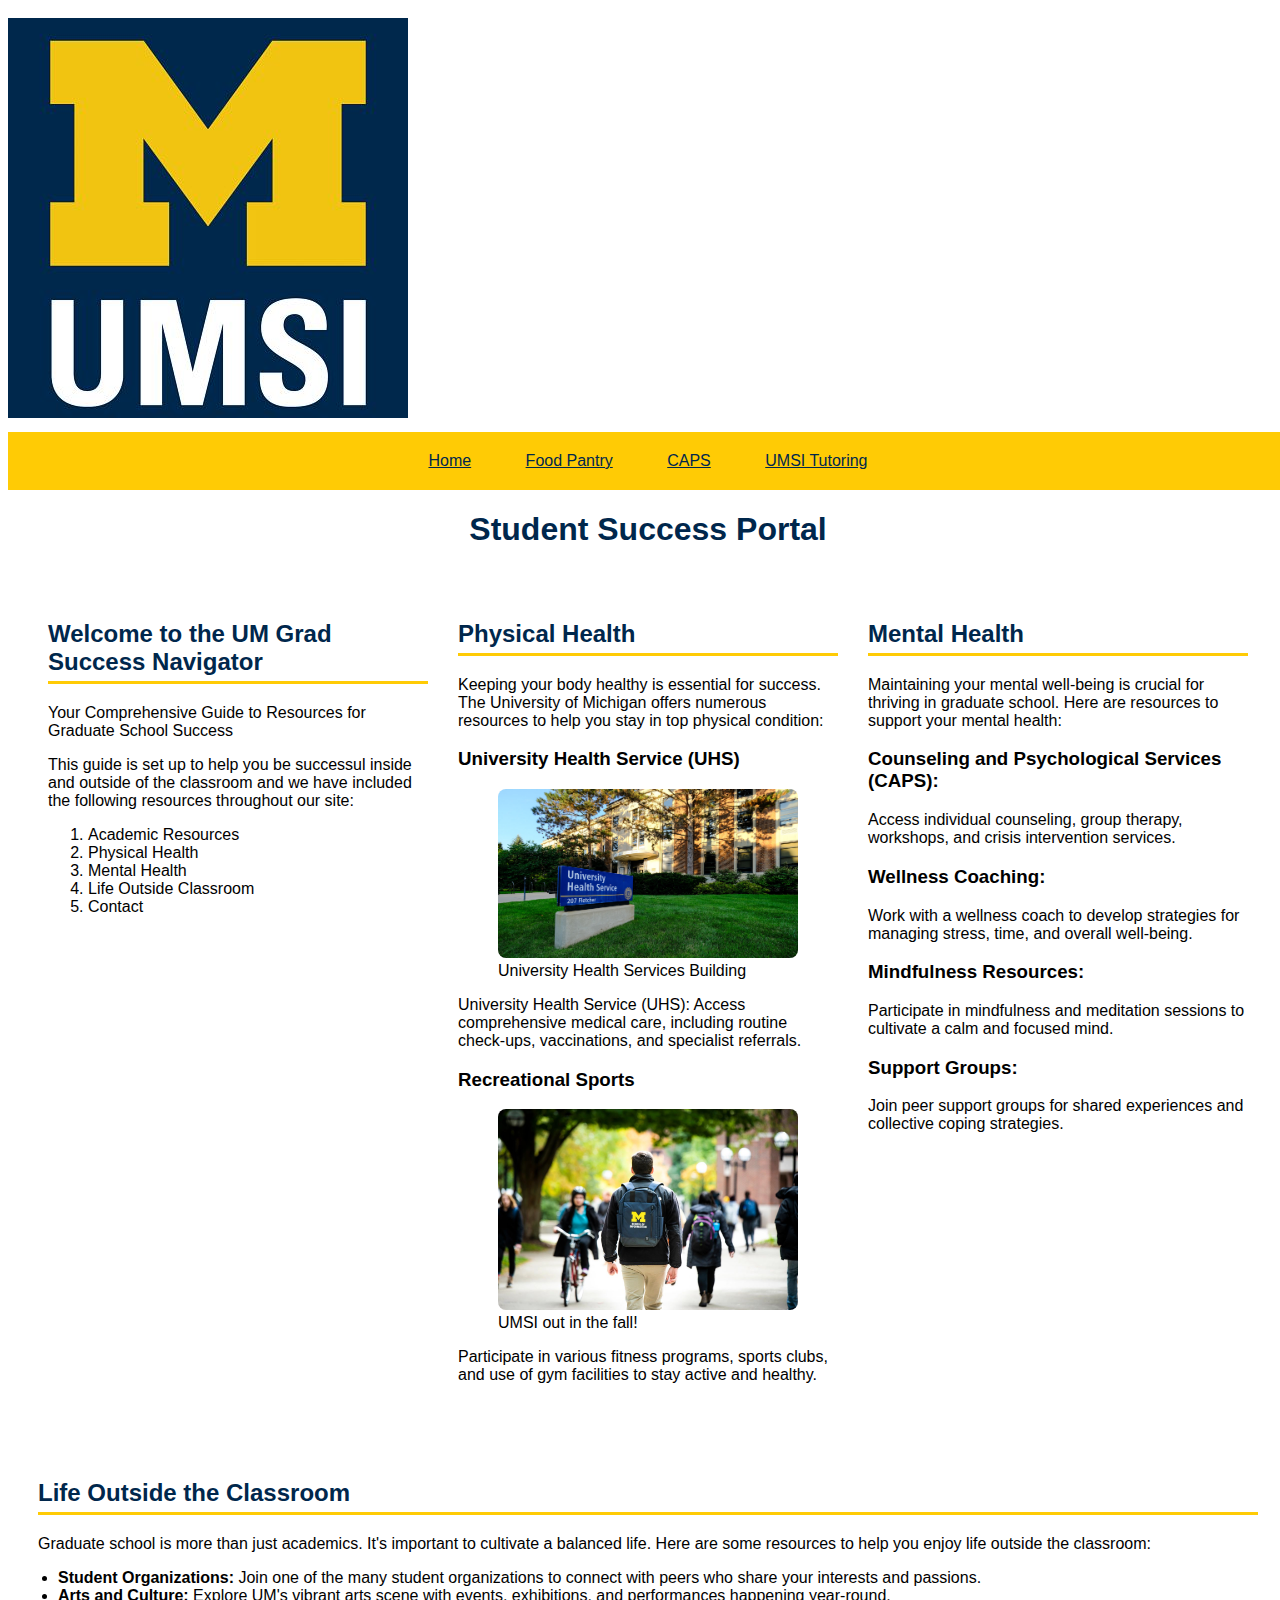
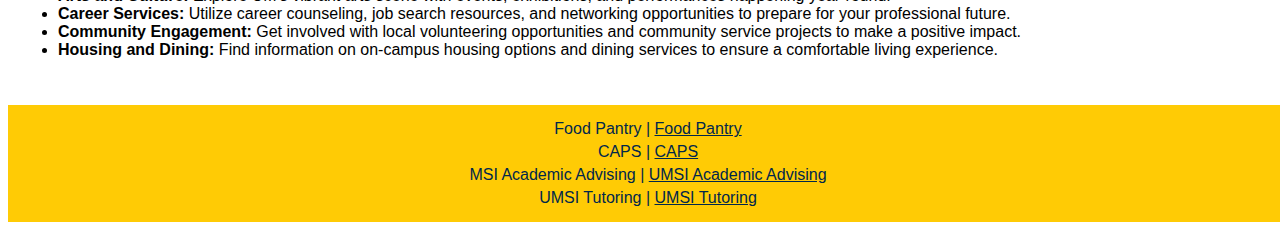
<file: index.html>
<!DOCTYPE html>
<html lang="en">
<head>
    <meta charset="UTF-8">
    <meta name="viewport" content="width=device-width, initial-scale=1.0">
    <link rel="stylesheet" type="text/css" href="css/style.css" />
    <title>Student Success Portal</title>
</head>
<body>

    <header class="index">
        <div class="skip"><a href="#main">Skip to Main Content</a></div>
        <img src="images/UMSI_signature_vertical_informal_solidblue.jpg" alt="UMSI Logo">
        <nav>
            <ul>
                <li><a href = "index.html">Home</a></li>
                <li><a href = "food_pantry.html">Food Pantry</a></li>
                <li> <a href = "caps.html">CAPS</a></li>
                <li><a href = "umsi_tutoring.html">UMSI Tutoring</a></li>
            </ul>
        </nav>
        <h1>Student Success Portal</h1>

    </header>
    <main id="main">
        <div class="home">
        <section>
            <h2>Welcome to the UM Grad Success Navigator</h2>
            <p> Your Comprehensive Guide to Resources for Graduate School Success</p>
            <p>This guide is set up to help you be successul inside and outside of the classroom and we have included the following resources throughout our site:</p>
            <ol>
                <li>Academic Resources</li>
                <li>Physical Health</li>
                <li>Mental Health</li>
                <li>Life Outside Classroom</li>
                <li>Contact</li>
            </ol>
        </section>
        <section>
            <h2>Physical Health</h2>
            <p>Keeping your body healthy is essential for success. The University of Michigan offers numerous resources to help you stay in top physical condition:</p>
            <article>
                <h3>University Health Service (UHS)</h3>
                <figure>
                    <img src="images/UHS.jpg" alt="University Health Services building">
                    <figcaption>University Health Services Building</figcaption>
                </figure>
                <p>University Health Service (UHS): Access comprehensive medical care, including routine check-ups, vaccinations, and specialist referrals.</p>
            </article>
            <article>
                <h3>Recreational Sports</h3>
                <figure>
                    <img src="images/UMSI_CampusFall_UMSIBackpack_02.jpg" alt="A student wears a UMSI backpack in fall on the drag.">
                    <figcaption>UMSI out in the fall!</figcaption>
                </figure>
                <p>Participate in various fitness programs, sports clubs, and use of gym facilities to stay active and healthy.</p>
            </article>
        </section>
        
        <section>
            <h2>Mental Health</h2>
            <p>Maintaining your mental well-being is crucial for thriving in graduate school. Here are resources to support your mental health:</p>
            <article>
                <h3>Counseling and Psychological Services (CAPS):</h3>
                <p> Access individual counseling, group therapy, workshops, and crisis intervention services.</p>
            </article>
            <article>
                <h3>Wellness Coaching:</h3>

                <p>Work with a wellness coach to develop strategies for managing stress, time, and overall well-being.</p>
            </article>
            <article>
                <h3>Mindfulness Resources:</h3>

                <p> Participate in mindfulness and meditation sessions to cultivate a calm and focused mind.</p>
            </article>
            <article>
                <h3>Support Groups:</h3>

                <p> Join peer support groups for shared experiences and collective coping strategies.</p>
            </article>
        </section>
    </div>

        <section id="life-outside-classroom">
            <h2>Life Outside the Classroom</h2>
            <p>Graduate school is more than just academics. It's important to cultivate a balanced life. Here are some resources to help you enjoy life outside the classroom:</p>
            <ul>
                <li><strong>Student Organizations:</strong> Join one of the many student organizations to connect with peers who share your interests and passions.</li>
                <li><strong>Arts and Culture:</strong> Explore UM's vibrant arts scene with events, exhibitions, and performances happening year-round.</li>
                <li><strong>Career Services:</strong> Utilize career counseling, job search resources, and networking opportunities to prepare for your professional future.</li>
                <li><strong>Community Engagement:</strong> Get involved with local volunteering opportunities and community service projects to make a positive impact.</li>
                <li><strong>Housing and Dining:</strong> Find information on on-campus housing options and dining services to ensure a comfortable living experience.</li>
            </ul>
        </section>
        <!-- Content taken & modified from UMGPT with the prompt, "write me a webpage of intro content to help University of Michigan Master's students navigate different resources for being successful in grad school - this will include academic resources, physical health resources, mental health resources, support for life outside the classroom"
        UMGPT. (2024). UMGPT (August 29th version) [Large language model]. -->
    </main>
    <footer>
        <p>Food Pantry | <a href="https://mbc.studentlife.umich.edu/">Food Pantry</a></p>
        <p>CAPS | <a href="https://caps.umich.edu/">CAPS </a></p>
        <p>MSI Academic Advising | <a href="https://sites.google.com/umich.edu/msiacademicadvising/student-support-resources">UMSI Academic Advising </a></p>
        <p>UMSI Tutoring | <a href="https://sites.google.com/umich.edu/umsitutoring/home">UMSI Tutoring </a></p>
        </footer>
</body>
</html>
</file>
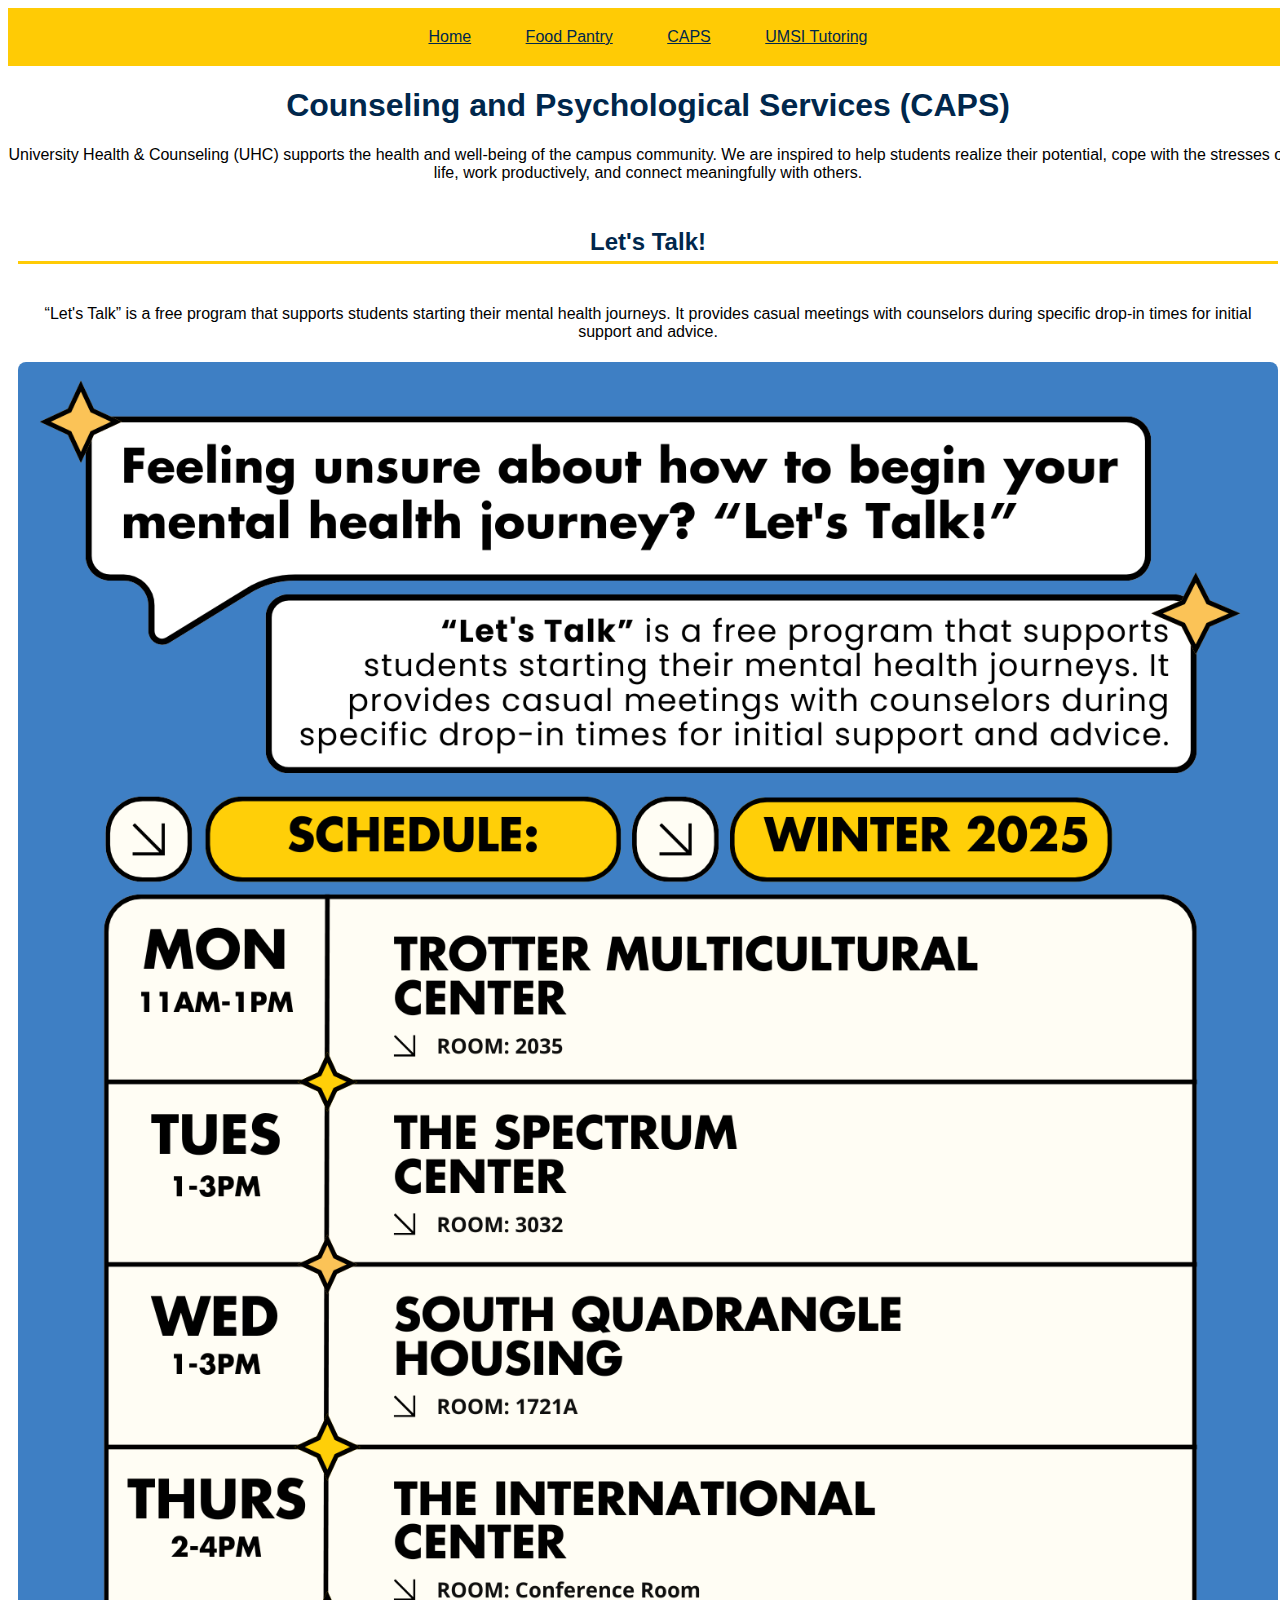
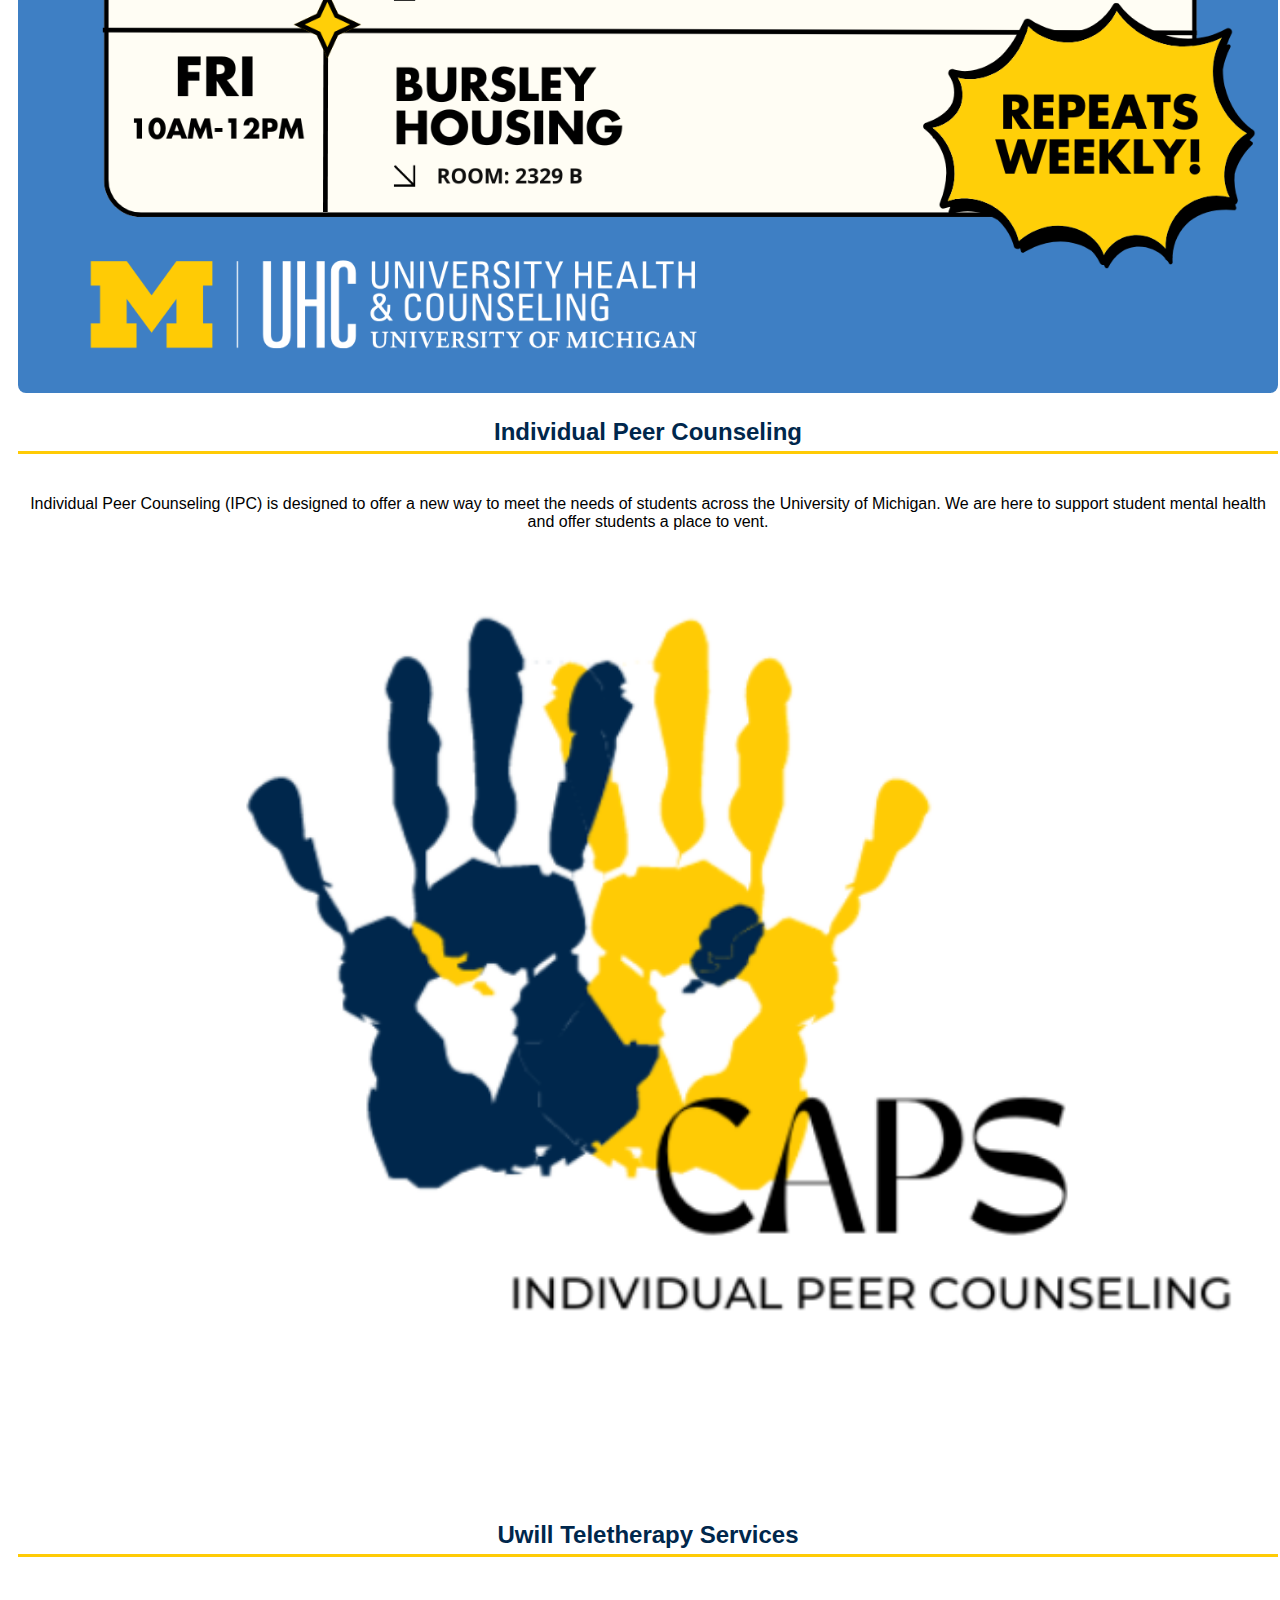
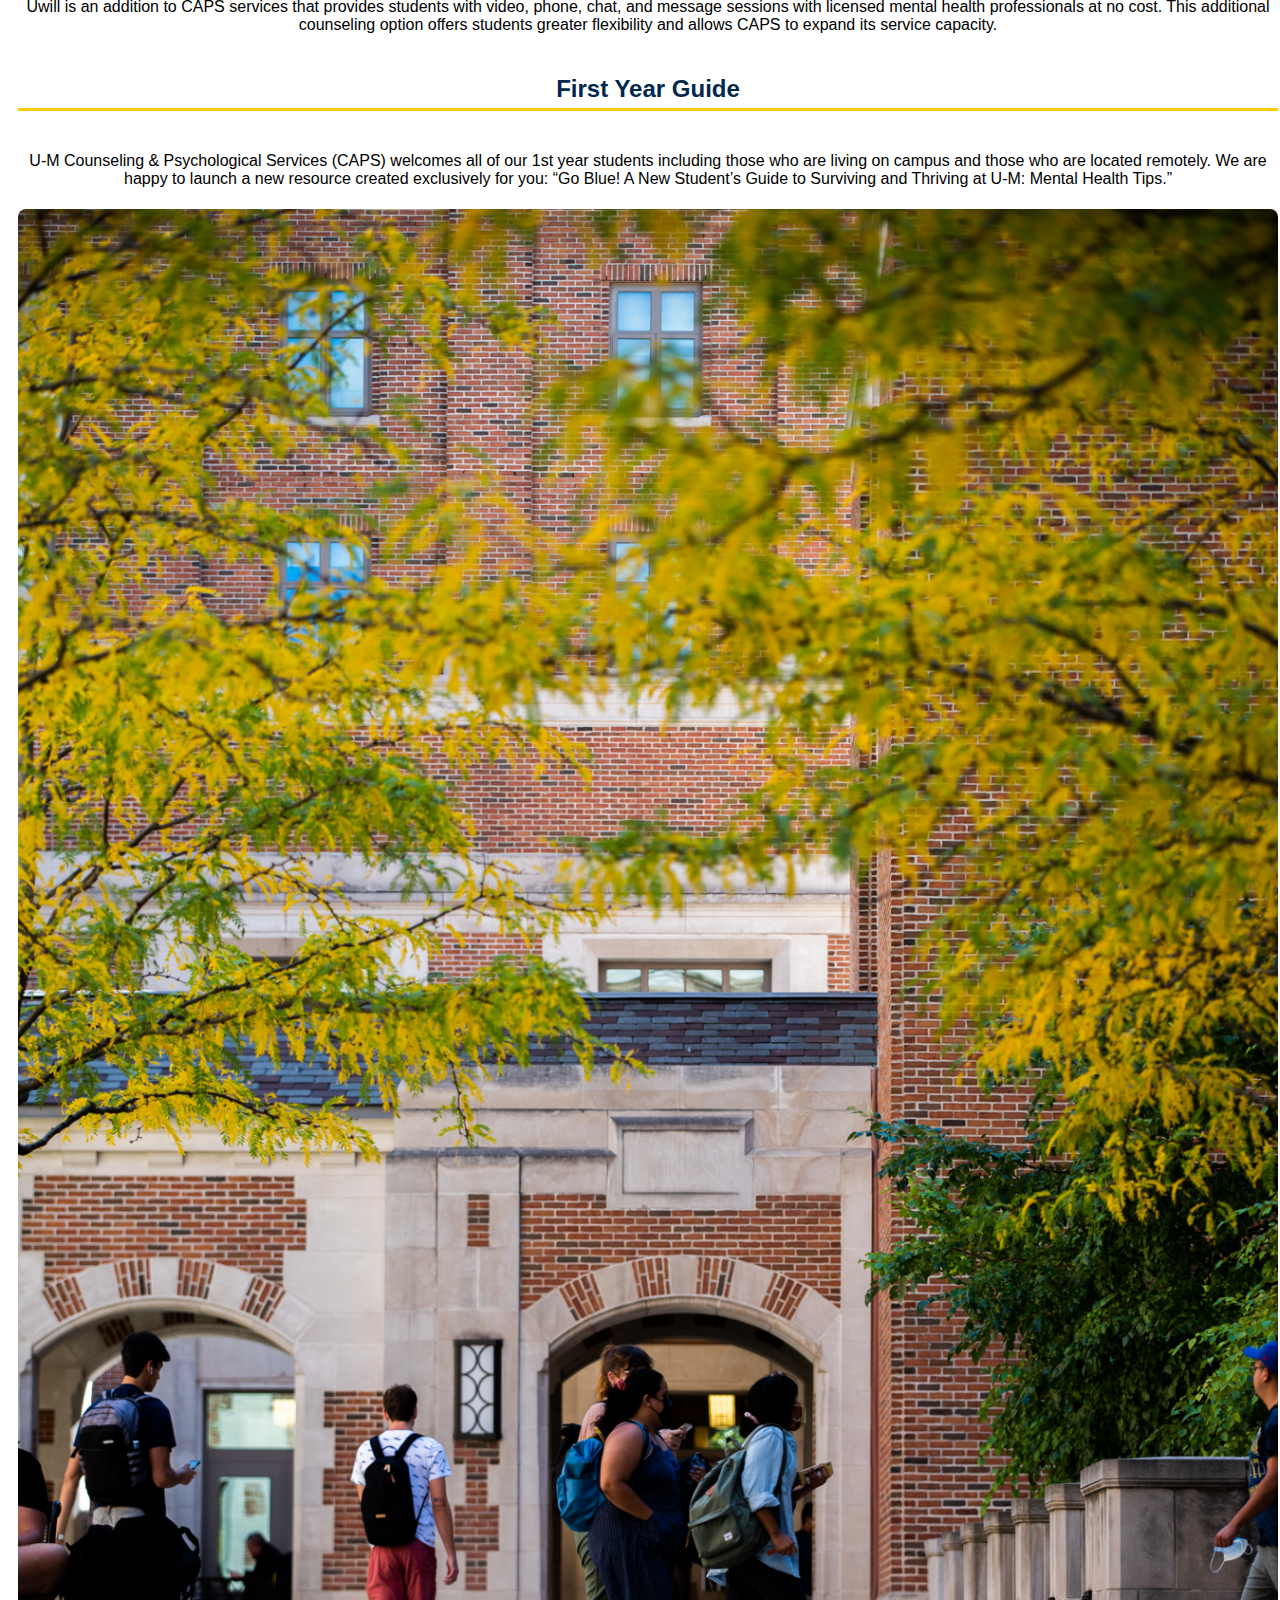
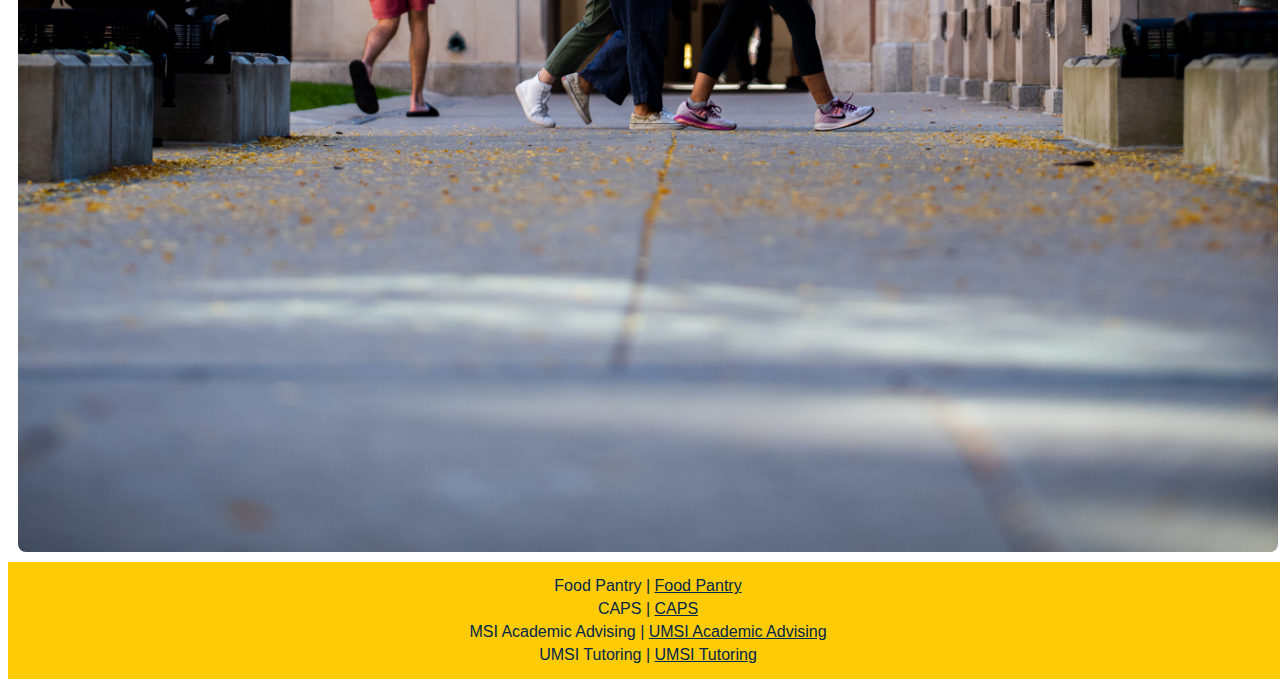
<file: caps.html>
<!DOCTYPE html>
<html lang="en">
<head>
    <meta charset="UTF-8">
    <meta name="viewport" content="width=device-width, initial-scale=1.0">
    <link rel="stylesheet" type="text/css" href="css/style.css" />
    <title>CAPS</title>
</head>
<body class="caps">

    <header>
            <div class="skip"><a href="#main">Skip to Main Content</a></div>
        <nav>
            <ul>
                <li><a href = "index.html">Home</a></li>
                <li><a href = "food_pantry.html">Food Pantry</a></li>
                <li> <a href = "caps.html">CAPS</a></li>
                <li><a href = "umsi_tutoring.html">UMSI Tutoring</a></li>
            </ul>
        </nav>
        <h1>Counseling and Psychological Services (CAPS)</h1>
        <p>University Health & Counseling (UHC) supports the health and well-being of the campus community. We are inspired to help students realize their potential, cope with the stresses of life, work productively, and connect meaningfully with others.</p>

    </header>
    <main id="main">
        <div>
            <p></p>
        </div>

<div class="caps-grid">

    <h2>Let's Talk!</h2>
    <p>“Let's Talk” is a free program that supports students starting their mental health journeys. It provides casual meetings with counselors during specific drop-in times for initial support and advice.</p>
    <img src="images/Let's_Talk_Schedule.png" alt="schedule of Let's Talk meetings" width ="200">
    <h2>Individual Peer Counseling</h2>
    <p>Individual Peer Counseling (IPC) is designed to offer a new way to meet the needs of students across the University of Michigan. We are here to support student mental health and offer students a place to vent.</p>
    <img src="images/Individual_Peer_Counseling.png" alt="one yellow and one blue hand representing IPC logo" width ="200">
    <h2>Uwill Teletherapy Services</h2>
    <p>Uwill is an addition to CAPS services that provides students with video, phone, chat, and message sessions with licensed mental health professionals at no cost. This additional counseling option offers students greater flexibility and allows CAPS to expand its service capacity.</p>
    <h2>First Year Guide</h2>
    <p>U-M Counseling & Psychological Services (CAPS) welcomes all of our 1st year students including those who are living on campus and those who are located remotely. We are happy to launch a new resource created exclusively for you: “Go Blue! A New Student’s Guide to Surviving and Thriving at U-M: Mental Health Tips.”</p>
    <img src="images/First_year_guide_tik_tok.png" alt="students walking in front of North Quad building" width ="200">
</div>
    
        <div></div>
        <div></div>
        <div></div>
        <div></div>
    </main>
    <footer>
        <p>Food Pantry | <a href="https://mbc.studentlife.umich.edu/">Food Pantry</a></p>
        <p>CAPS | <a href="https://caps.umich.edu/">CAPS </a></p>
        <p>MSI Academic Advising | <a href="https://sites.google.com/umich.edu/msiacademicadvising/student-support-resources">UMSI Academic Advising </a></p>
        <p>UMSI Tutoring | <a href="https://sites.google.com/umich.edu/umsitutoring/home">UMSI Tutoring </a></p>
        <!--Images and content from https://caps.umich.edu/-->
    </footer>
    
</body>

</html>
</file>
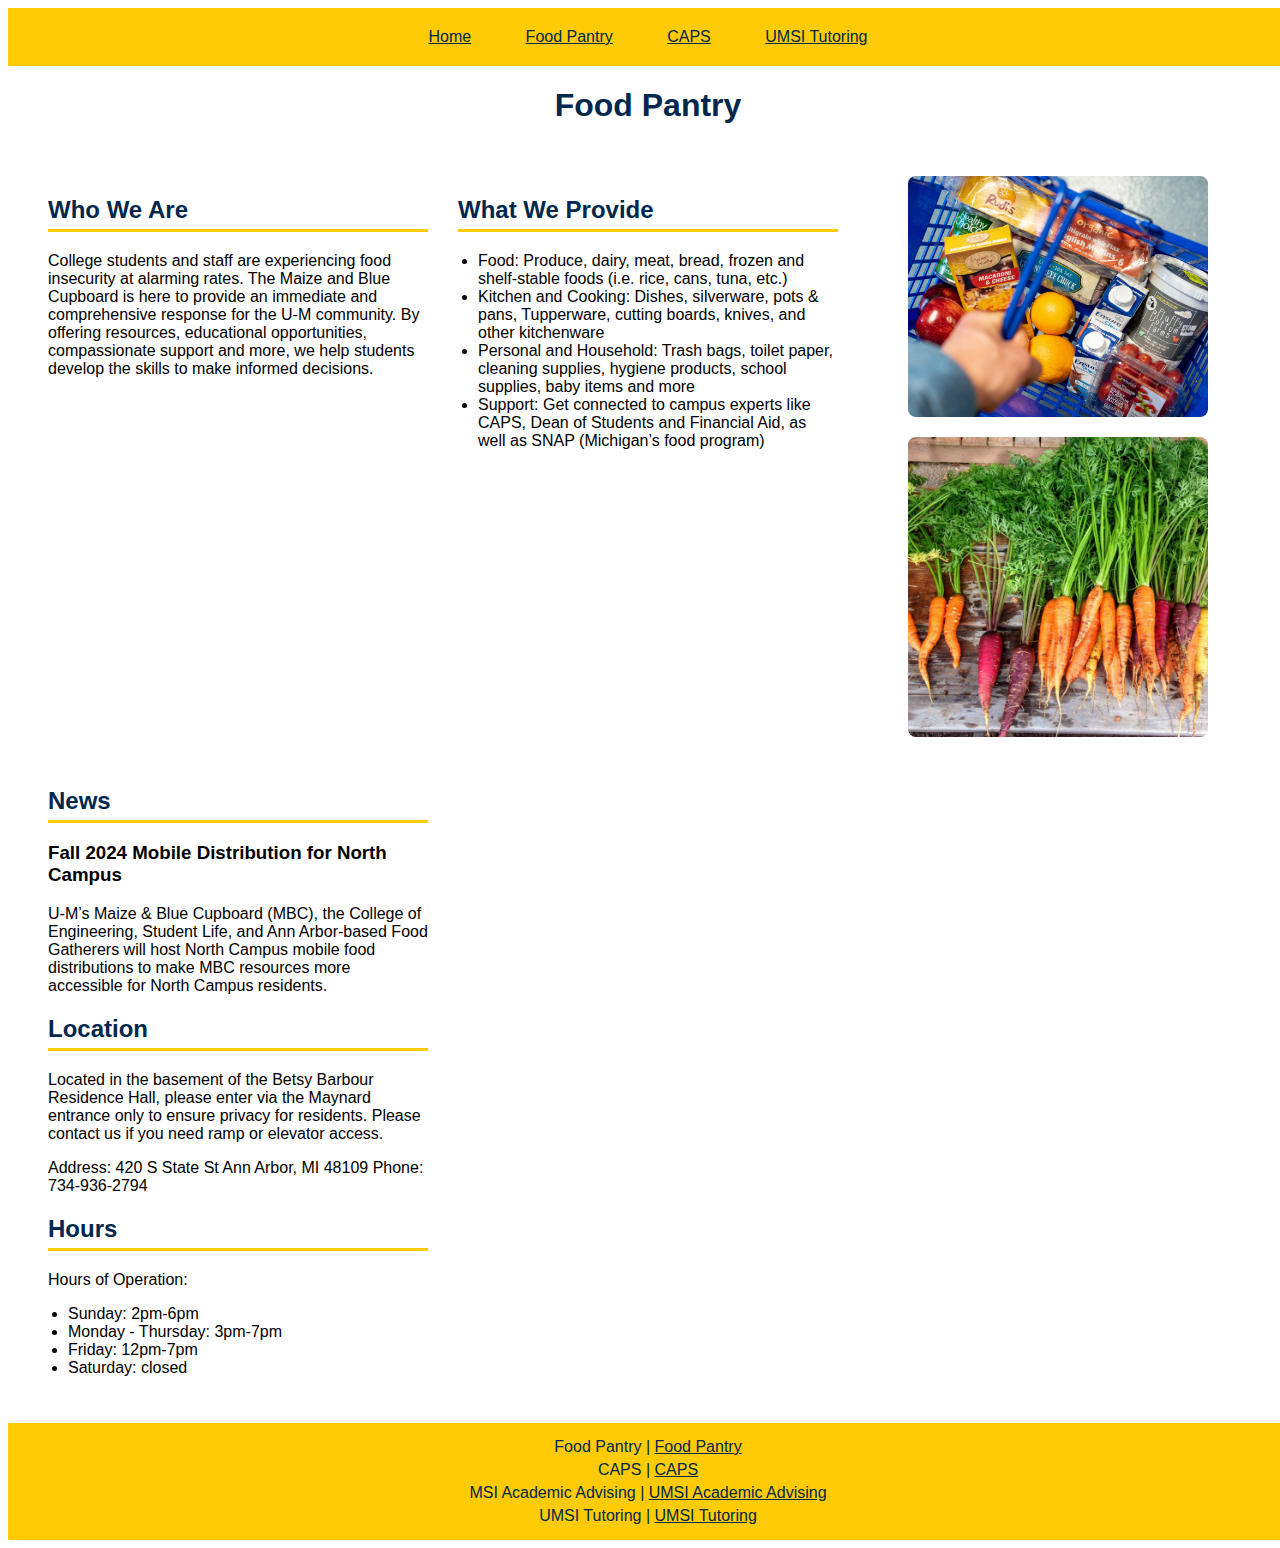
<file: food_pantry.html>
<!DOCTYPE html>
<html lang="en">
<head>
    <meta charset="UTF-8">
    <meta name="viewport" content="width=device-width, initial-scale=1.0">
    <link rel="stylesheet" type="text/css" href="css/style.css" />
    <title>Food Pantry</title>
</head>
<body class="food">

    <header>
        <div class="skip"><a href="#main">Skip to Main Content</a></div>
        <nav>
            <ul>
                <li><a href = "index.html">Home</a></li>
                <li><a href = "food_pantry.html">Food Pantry</a></li>
                <li> <a href = "caps.html">CAPS</a></li>
                <li><a href = "umsi_tutoring.html">UMSI Tutoring</a></li>
            </ul>
        </nav>
        <h1>Food Pantry</h1>

    </header>
    <main id="main">
        <div class="food-grid">
        <div>
            <h2>Who We Are</h2>
            <p>College students and staff are experiencing food insecurity at alarming rates. The Maize and Blue Cupboard is here to provide an immediate and comprehensive response for the U-M community. By offering resources, educational opportunities, compassionate support and more, we help students develop the skills to make informed decisions.</p>
        </div>
        <div>
            <h2>What We Provide</h2>
            <ul>
                <li>Food: Produce, dairy, meat, bread, frozen and shelf-stable foods (i.e. rice, cans, tuna, etc.)</li>
                <li>Kitchen and Cooking: Dishes, silverware, pots & pans, Tupperware, cutting boards, knives, and other kitchenware</li>
                <li>Personal and Household: Trash bags, toilet paper, cleaning supplies, hygiene products, school supplies, baby items and more</li>
                <li>Support: Get connected to campus experts like CAPS, Dean of Students and Financial Aid, as well as SNAP (Michigan’s food program)</li>
            </ul>
        </div>
        <div class="food-images">
            <img src="images/food_basket.png" alt="basket of food">
            <img src="images/carrots.jpg" alt="carrots">
        </div>
    <div>
        <h2>News</h2>
        <h3>Fall 2024 Mobile Distribution for North Campus</h3>
        <p>U-M’s Maize & Blue Cupboard (MBC), the College of Engineering, Student Life, and Ann Arbor-based Food Gatherers will host North Campus mobile food distributions to make MBC resources more accessible for North Campus residents.</p>
        <h2>Location</h2>
        <p>Located in the basement of the Betsy Barbour Residence Hall, please enter via the Maynard entrance only to ensure privacy for residents. Please contact us if you need ramp or elevator access.</p>
        <p>Address: 420 S State St Ann Arbor, MI 48109
            Phone: 734-936-2794</p>
        <h2>Hours</h2>
            <p>Hours of Operation:</p>
            <ul>
            <li>Sunday: 2pm-6pm</li>
            <li>Monday - Thursday: 3pm-7pm</li>
            <li>Friday: 12pm-7pm</li>
            <li>Saturday: closed</li>
        </ul>
    </div>
</div>
    </main>
    <footer>
        <p>Food Pantry | <a href="https://mbc.studentlife.umich.edu/">Food Pantry</a></p>
        <p>CAPS | <a href="https://caps.umich.edu/">CAPS </a></p>
        <p>MSI Academic Advising | <a href="https://sites.google.com/umich.edu/msiacademicadvising/student-support-resources">UMSI Academic Advising </a></p>
        <p>UMSI Tutoring | <a href="https://sites.google.com/umich.edu/umsitutoring/home">UMSI Tutoring </a></p>
        <!--Content from https://mbc.studentlife.umich.edu/-->
    </footer>
</body>

</html>
</file>
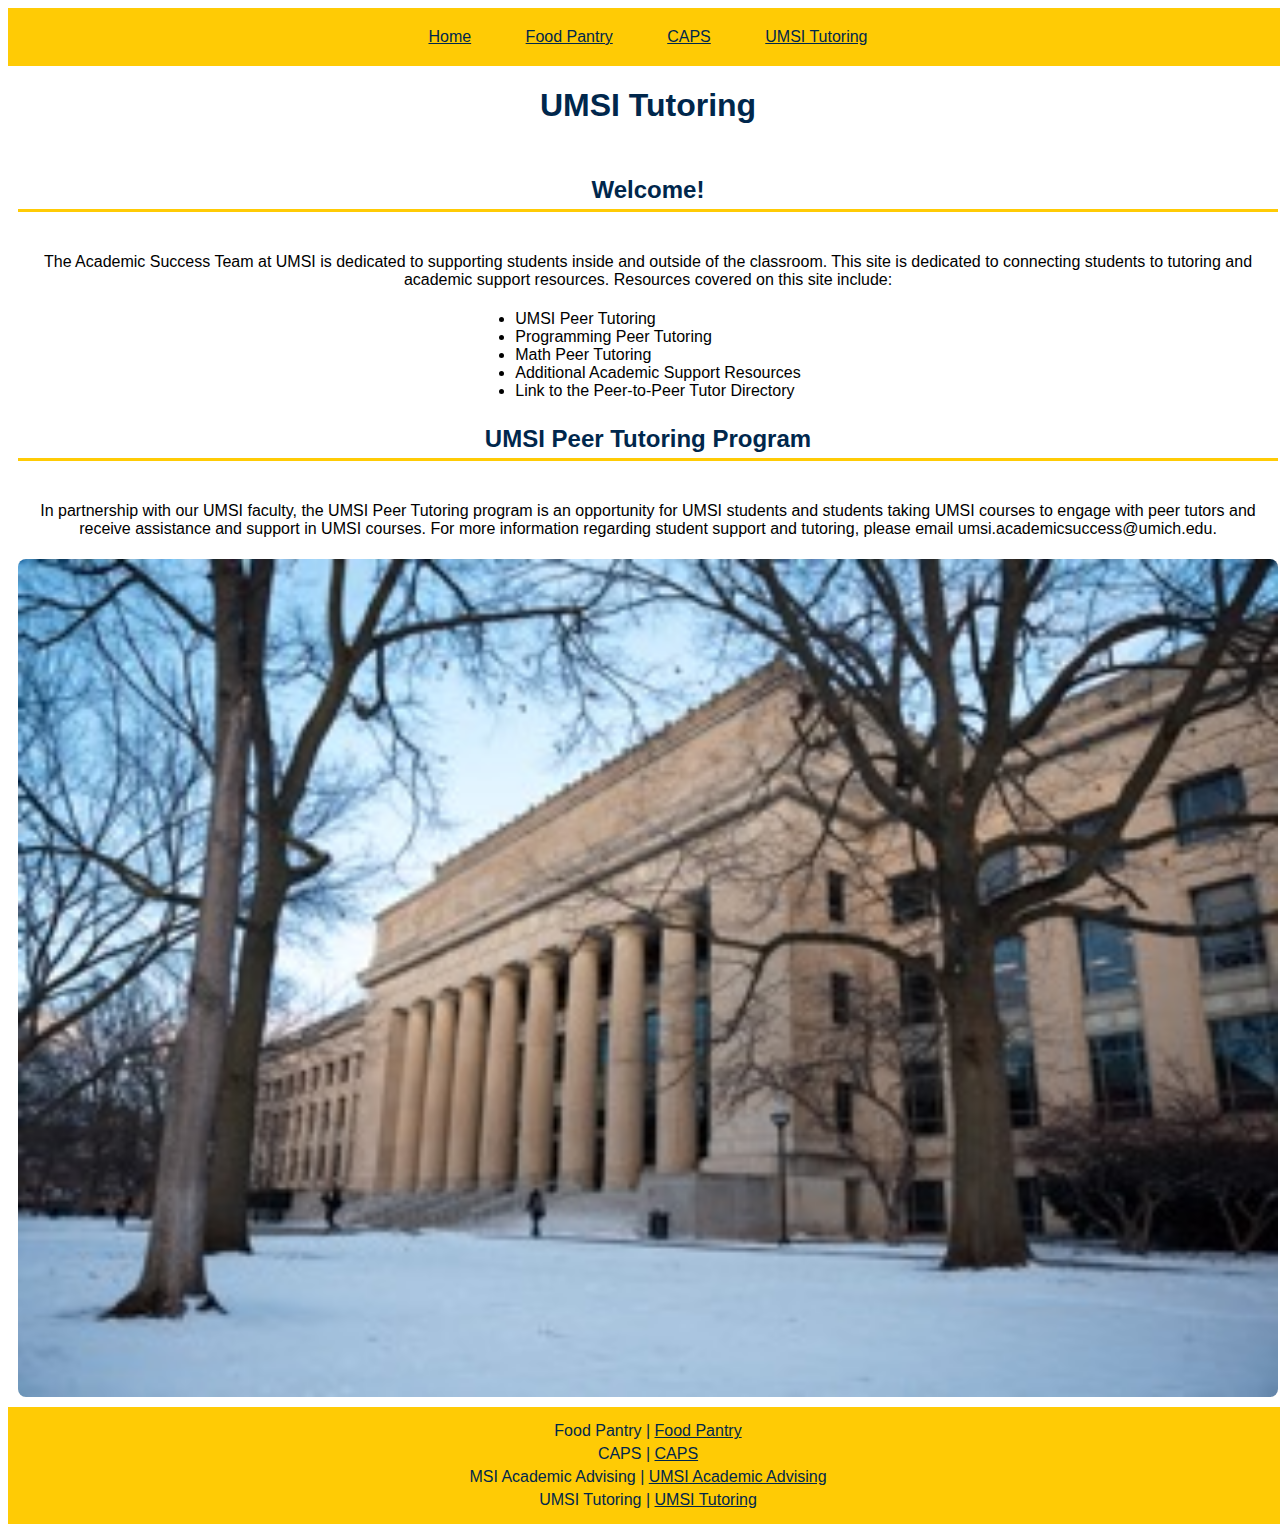
<file: umsi_tutoring.html>
<!DOCTYPE html>
<html lang="en">
<head>
    <meta charset="UTF-8">
    <meta name="viewport" content="width=device-width, initial-scale=1.0">
    <link rel="stylesheet" type="text/css" href="css/style.css" />
    <title>UMSI Tutoring</title>
</head>
<body class="academic">

    <header>
        <div class="skip"><a href="#main">Skip to Main Content</a></div>
        <nav>
            <ul>
                <li><a href = "index.html">Home</a></li>
                <li><a href = "food_pantry.html">Food Pantry</a></li>
                <li> <a href = "caps.html">CAPS</a></li>
                <li><a href = "umsi_tutoring.html">UMSI Tutoring</a></li>
            </ul>
        </nav>
        <h1>UMSI Tutoring</h1>

    </header>
    <main id="main">
        <div class="academic-grid">
            <h2>Welcome!</h2>
            <p>The Academic Success Team at UMSI is dedicated to supporting students inside and outside of the classroom. This site is dedicated to connecting students to tutoring and academic support resources. Resources covered on this site include:</p>
            <ul>
            <li>UMSI Peer Tutoring</li>
            <li>Programming Peer Tutoring</li>
            <li>Math Peer Tutoring</li>
            <li>Additional Academic Support Resources</li>
            <li>Link to the Peer-to-Peer Tutor Directory</li>
            </ul>
            <h2>UMSI Peer Tutoring Program</h2>
            <p>In partnership with our UMSI faculty, the UMSI Peer Tutoring program is an opportunity for UMSI students and students taking UMSI courses to engage with peer tutors and receive assistance and support in UMSI courses. 

                For more information regarding student support and tutoring, please email umsi.academicsuccess@umich.edu.</p>
            <img src="images/Winter_Building_Small.jpeg" alt="large building in winter time" width = 200>

        </div>
    
        <div></div>
        <div></div>
        <div></div>
        <div></div>
    </main>
    <footer>
        <p>Food Pantry | <a href="https://mbc.studentlife.umich.edu/">Food Pantry</a></p>
        <p>CAPS | <a href="https://caps.umich.edu/">CAPS </a></p>
        <p>MSI Academic Advising | <a href="https://sites.google.com/umich.edu/msiacademicadvising/student-support-resources">UMSI Academic Advising </a></p>
        <p>UMSI Tutoring | <a href="https://sites.google.com/umich.edu/umsitutoring/home">UMSI Tutoring </a></p>
        <!--Content from https://sites.google.com/umich.edu/umsitutoring/home -->
    </footer>
    
</body>

</html>
</file>
<file: css/style.css>
.skip a{
    position: absolute;
    top: -40px;
}

.skip a:focus{
    top: 20px;
}

body{
    font-family: 'Gill Sans', 'Gill Sans MT', Calibri, 'Trebuchet MS', sans-serif;
    width: 100%
}

h1 {
    text-align: center;
    color:#00274C;
}

nav{
    width: 100%;
    background-color: #FFCB05;
    padding: 20px 6px;
    margin: 0 auto;
    box-sizing: border-box;
}

nav ul {
    list-style: none;
    padding: 0;
    margin: 0;
    text-align: center;
}

nav ul li {
    display: inline-block;
    margin: 0 10px;
}

nav ul li a {
    text-decoration: underline;
    color: #00274C;
    padding: 10px 15px;
}

footer {
    background-color: #FFCB05;
    color: #00274C;
    padding: 10px;
    text-align: center;
}

footer p {
    margin: 5px 0;
}

footer a {
    color: #00274C;
    text-decoration: underline;
}

.caps > header > p{
    text-align: center;
}

.caps-grid,
.academic-grid{
    display: grid;
    grid-template-columns: 1fr 1fr;
    gap: 5px 15px;
    padding: 10px;
    text-align: center;
}

.caps-grid h2,
.academic-grid h2{
    position: relative;
    grid-column: 1/-1;
}

.caps-grid img,
.academic-grid img{
    width: 100%;
    height: auto;
    display: block;
    border-radius: 8px;
    grid-row: span 2;
    grid-column: 1/-1;
}

.caps-grid p,
.academic-grid p{
    grid-column: 1/-1;
    text-align: center;
}
.caps-grid p:nth-child(8) {
    grid-column: 1 / -1;
}

.academic-grid ul {
    list-style: disc;
    padding-left: 20px;
    margin: 0 auto;
    text-align: left;
    grid-column: 1 / -1;
    display: inline-block;
}

.food-grid, .home {
    display: grid;
    grid-template-columns: repeat(auto-fit, minmax(300px, 1fr)); 
    gap: 30px;
    padding: 30px;
    max-width: 1200px;
    margin: 0 auto;
}

.food-grid h2, .home h2, .caps-grid h2, .academic-grid h2, #life-outside-classroom h2{
    color: #00274C;
    border-bottom: 3px solid #FFCB05;
    padding-bottom: 5px;
}

.food-grid ul, .home ul, #life-outside-classroom ul {
    padding-left: 20px;
    text-align: left;
}

.food-images {
    display: flex;
    gap: 20px;
    justify-content: center;
    align-items: center;
    flex-wrap: wrap;
}
.food-images img, .home img {
    width: 100%;
    max-width: 300px;
    height: auto;
    border-radius: 8px;
}

#life-outside-classroom {
    padding: 30px;
}

header.index img {
    height: auto;
    margin: 10px 0;
    align-items: center;
}
</file>
